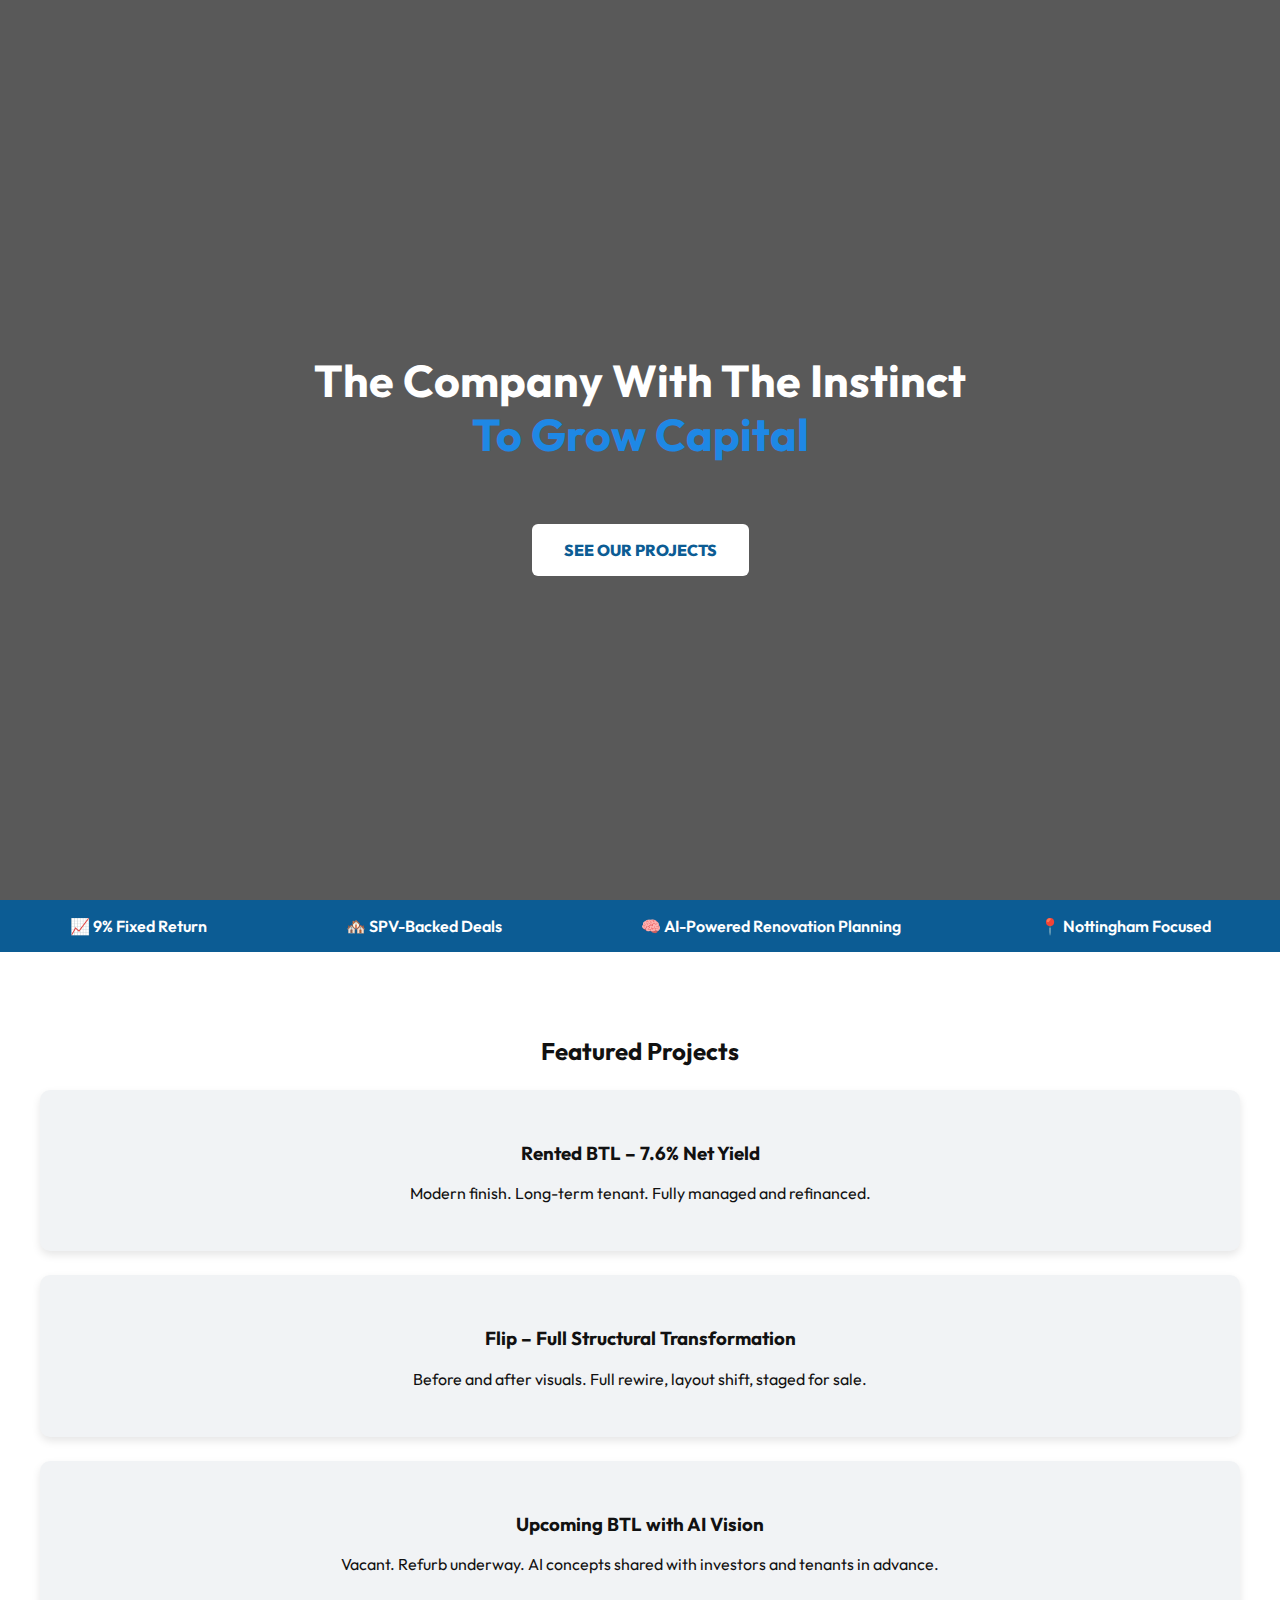
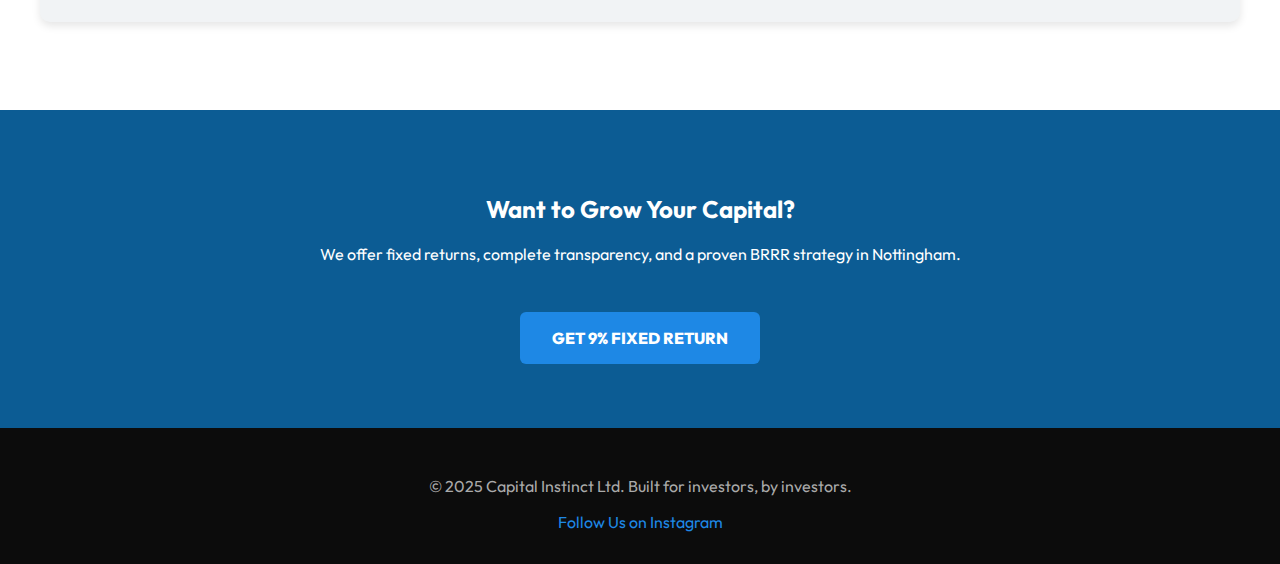
<file: index_cardone.html>
<!DOCTYPE html>
<html lang="en">
<head>
  <meta charset="UTF-8" />
  <meta name="viewport" content="width=device-width, initial-scale=1.0"/>
  <title>Capital Instinct Ltd</title>
  <link rel="stylesheet" href="style_cardone.css" />
  <link href="https://fonts.googleapis.com/css2?family=Outfit:wght@400;600;700;900&display=swap" rel="stylesheet">
</head>
<body>

  <section class="hero">
    <div class="overlay"></div>
    <div class="hero-content">
      <h1 class="headline">The Company With The Instinct<br><span>To Grow Capital</span></h1>
      <a href="#projects" class="cta">See Our Projects</a>
    </div>
  </section>

  <div class="value-strip">
    <div>📈 9% Fixed Return</div>
    <div>🏘️ SPV-Backed Deals</div>
    <div>🧠 AI-Powered Renovation Planning</div>
    <div>📍 Nottingham Focused</div>
  </div>

  <section id="projects" class="section projects">
    <h2>Featured Projects</h2>
    <div class="project-card">
      <h3>Rented BTL – 7.6% Net Yield</h3>
      <p>Modern finish. Long-term tenant. Fully managed and refinanced.</p>
    </div>
    <div class="project-card">
      <h3>Flip – Full Structural Transformation</h3>
      <p>Before and after visuals. Full rewire, layout shift, staged for sale.</p>
    </div>
    <div class="project-card">
      <h3>Upcoming BTL with AI Vision</h3>
      <p>Vacant. Refurb underway. AI concepts shared with investors and tenants in advance.</p>
    </div>
  </section>

  <section class="cta-banner">
    <h2>Want to Grow Your Capital?</h2>
    <p>We offer fixed returns, complete transparency, and a proven BRRR strategy in Nottingham.</p>
    <a href="mailto:info@capitalinstinct.co.uk" class="cta dark">Get 9% Fixed Return</a>
  </section>

  <footer class="footer">
    <p>© 2025 Capital Instinct Ltd. Built for investors, by investors.</p>
    <a href="https://www.instagram.com/capitalinstinctltd" target="_blank">Follow Us on Instagram</a>
  </footer>

</body>
</html>
</file>
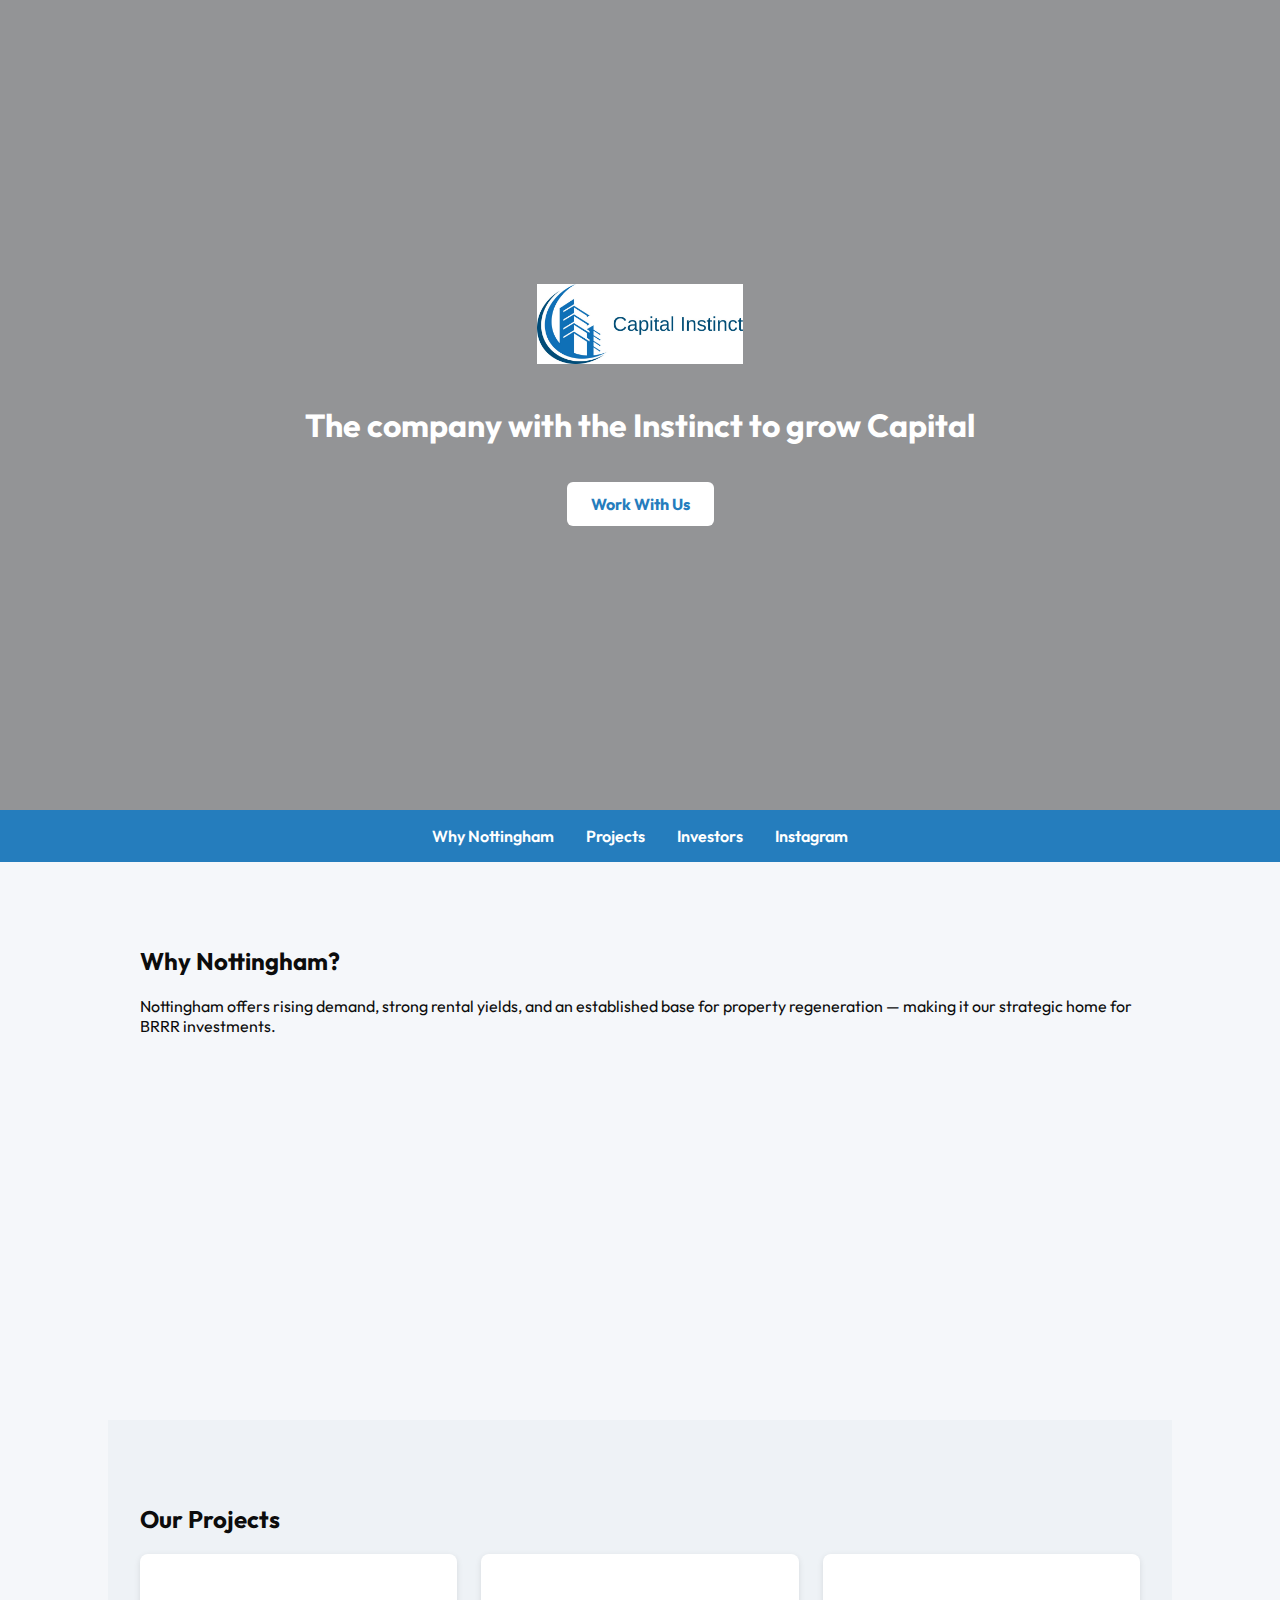
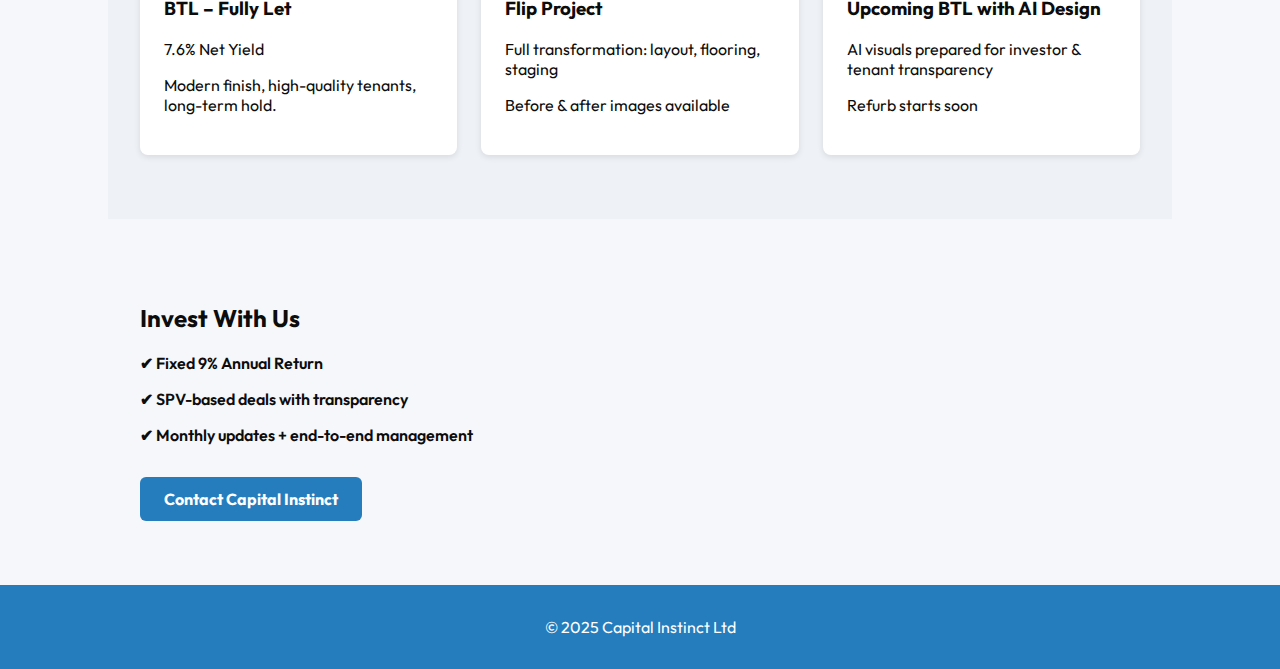
<file: index_fresh.html>
<!DOCTYPE html>
<html lang="en">
<head>
  <meta charset="UTF-8" />
  <meta name="viewport" content="width=device-width, initial-scale=1.0"/>
  <title>Capital Instinct Ltd</title>
  <link rel="stylesheet" href="style_fresh.css" />
  <link rel="preconnect" href="https://fonts.googleapis.com">
  <link href="https://fonts.googleapis.com/css2?family=Outfit:wght@400;600;700&display=swap" rel="stylesheet">
</head>
<body>

  <section class="hero">
    <div class="overlay"></div>
    <div class="hero-content">
      <img src="logo_capital_instinct_transparent.png" alt="Capital Instinct Ltd" class="hero-logo"/>
      <h1>The company with the Instinct to grow Capital</h1>
      <a href="#invest" class="cta">Work With Us</a>
    </div>
  </section>

  <nav class="navbar">
    <a href="#why">Why Nottingham</a>
    <a href="#projects">Projects</a>
    <a href="#invest">Investors</a>
    <a href="https://www.instagram.com/capitalinstinctltd" target="_blank">Instagram</a>
  </nav>

  <section id="why" class="section">
    <h2>Why Nottingham?</h2>
    <p>Nottingham offers rising demand, strong rental yields, and an established base for property regeneration — making it our strategic home for BRRR investments.</p>
    <iframe src="https://www.google.com/maps/embed?pb=!1m18!1m12!1m3!1d95952.31737306143!2d-1.2490477!3d52.9547836!2m3!1f0!2f0!3f0!3m2!1i1024!2i768!4f13.1!3m3!1m2!1s0x4879c3ec99f6cbef%3A0xd4729bb49c229d7d!2sNottingham!5e0!3m2!1sen!2suk!4v1717484125319!5m2!1sen!2suk"
      width="100%" height="300" style="border:0;" allowfullscreen loading="lazy"></iframe>
  </section>

  <section id="projects" class="section dark">
    <h2>Our Projects</h2>
    <div class="project-grid">
      <div class="card">
        <h3>BTL – Fully Let</h3>
        <p>7.6% Net Yield</p>
        <p>Modern finish, high-quality tenants, long-term hold.</p>
      </div>
      <div class="card">
        <h3>Flip Project</h3>
        <p>Full transformation: layout, flooring, staging</p>
        <p>Before & after images available</p>
      </div>
      <div class="card">
        <h3>Upcoming BTL with AI Design</h3>
        <p>AI visuals prepared for investor & tenant transparency</p>
        <p>Refurb starts soon</p>
      </div>
    </div>
  </section>

  <section id="invest" class="section">
    <h2>Invest With Us</h2>
    <ul class="benefits">
      <li>✔ Fixed 9% Annual Return</li>
      <li>✔ SPV-based deals with transparency</li>
      <li>✔ Monthly updates + end-to-end management</li>
    </ul>
    <a href="mailto:info@capitalinstinct.co.uk" class="cta dark">Contact Capital Instinct</a>
  </section>

  <footer class="footer">
    <p>© 2025 Capital Instinct Ltd</p>
  </footer>

</body>
</html>
</file>
<file: style_cardone.css>
:root {
  --primary: #0C5C94;
  --accent: #1E88E5;
  --light: #ffffff;
  --dark: #111111;
}

body {
  margin: 0;
  font-family: 'Outfit', sans-serif;
  background: var(--light);
  color: var(--dark);
}

.hero {
  height: 100vh;
  background: url('https://images.unsplash.com/photo-1501183638710-841dd1904471?fit=crop&w=1920&q=80') center/cover no-repeat;
  position: relative;
  display: flex;
  align-items: center;
  justify-content: center;
  text-align: center;
}

.overlay {
  position: absolute;
  top: 0; left: 0;
  height: 100%;
  width: 100%;
  background: rgba(0,0,0,0.65);
  z-index: 1;
}

.hero-content {
  position: relative;
  z-index: 2;
  color: var(--light);
  max-width: 800px;
  padding: 2rem;
}

.headline {
  font-size: 2.8rem;
  font-weight: 700;
  line-height: 1.2;
}

.headline span {
  color: var(--accent);
}

.cta {
  margin-top: 2rem;
  display: inline-block;
  background: var(--light);
  color: var(--primary);
  padding: 1rem 2rem;
  border-radius: 6px;
  font-weight: 800;
  text-decoration: none;
  text-transform: uppercase;
}

.cta.dark {
  background: var(--accent);
  color: var(--light);
}

.value-strip {
  display: flex;
  flex-wrap: wrap;
  background: var(--primary);
  color: var(--light);
  justify-content: space-around;
  padding: 1rem 0;
  font-weight: 600;
  font-size: 1rem;
  text-align: center;
}

.section {
  padding: 4rem 2rem;
  max-width: 1200px;
  margin: auto;
  text-align: center;
}

.project-card {
  background: #f1f3f5;
  border-radius: 10px;
  padding: 2rem;
  margin: 1.5rem 0;
  box-shadow: 0 4px 8px rgba(0,0,0,0.1);
}

.cta-banner {
  background: var(--primary);
  color: var(--light);
  padding: 4rem 2rem;
  text-align: center;
}

.footer {
  background: #0c0c0c;
  color: #aaa;
  text-align: center;
  padding: 2rem 1rem;
}

.footer a {
  color: var(--accent);
  text-decoration: none;
}
</file>
<file: style_fresh.css>
:root {
  --primary: #257dbd;
  --accent: #1e88e5;
  --light: #ffffff;
  --dark: #0c0c0c;
  --bg: #f5f7fa;
}

body {
  margin: 0;
  font-family: 'Outfit', sans-serif;
  background: var(--bg);
  color: var(--dark);
}

.hero {
  position: relative;
  background: url('https://images.unsplash.com/photo-1599423300746-b62533397364?fit=crop&w=1950&q=80') center/cover no-repeat;
  height: 90vh;
  display: flex;
  align-items: center;
  justify-content: center;
  color: var(--light);
  text-align: center;
}

.overlay {
  position: absolute;
  top: 0; left: 0;
  width: 100%; height: 100%;
  background: rgba(0,0,0,0.4);
  z-index: 1;
}

.hero-content {
  position: relative;
  z-index: 2;
  max-width: 700px;
}

.hero-logo {
  max-height: 80px;
  margin-bottom: 1rem;
}

.cta {
  background: var(--light);
  color: var(--primary);
  text-decoration: none;
  padding: 0.75rem 1.5rem;
  display: inline-block;
  margin-top: 1rem;
  border-radius: 6px;
  font-weight: bold;
}

.cta.dark {
  background: var(--primary);
  color: var(--light);
}

.navbar {
  background: var(--primary);
  padding: 1rem;
  display: flex;
  justify-content: center;
  gap: 2rem;
  flex-wrap: wrap;
}

.navbar a {
  color: var(--light);
  text-decoration: none;
  font-weight: 600;
}

.section {
  padding: 4rem 2rem;
  max-width: 1000px;
  margin: auto;
}

.section.dark {
  background: #eef2f6;
}

.project-grid {
  display: grid;
  gap: 1.5rem;
  grid-template-columns: repeat(auto-fit, minmax(280px, 1fr));
}

.card {
  background: white;
  padding: 1.5rem;
  border-radius: 8px;
  box-shadow: 0 2px 6px rgba(0,0,0,0.1);
}

.benefits {
  list-style: none;
  padding-left: 0;
}

.benefits li {
  margin-bottom: 1rem;
  font-weight: 600;
}

.footer {
  background: var(--primary);
  color: var(--light);
  text-align: center;
  padding: 1rem;
}
</file>
